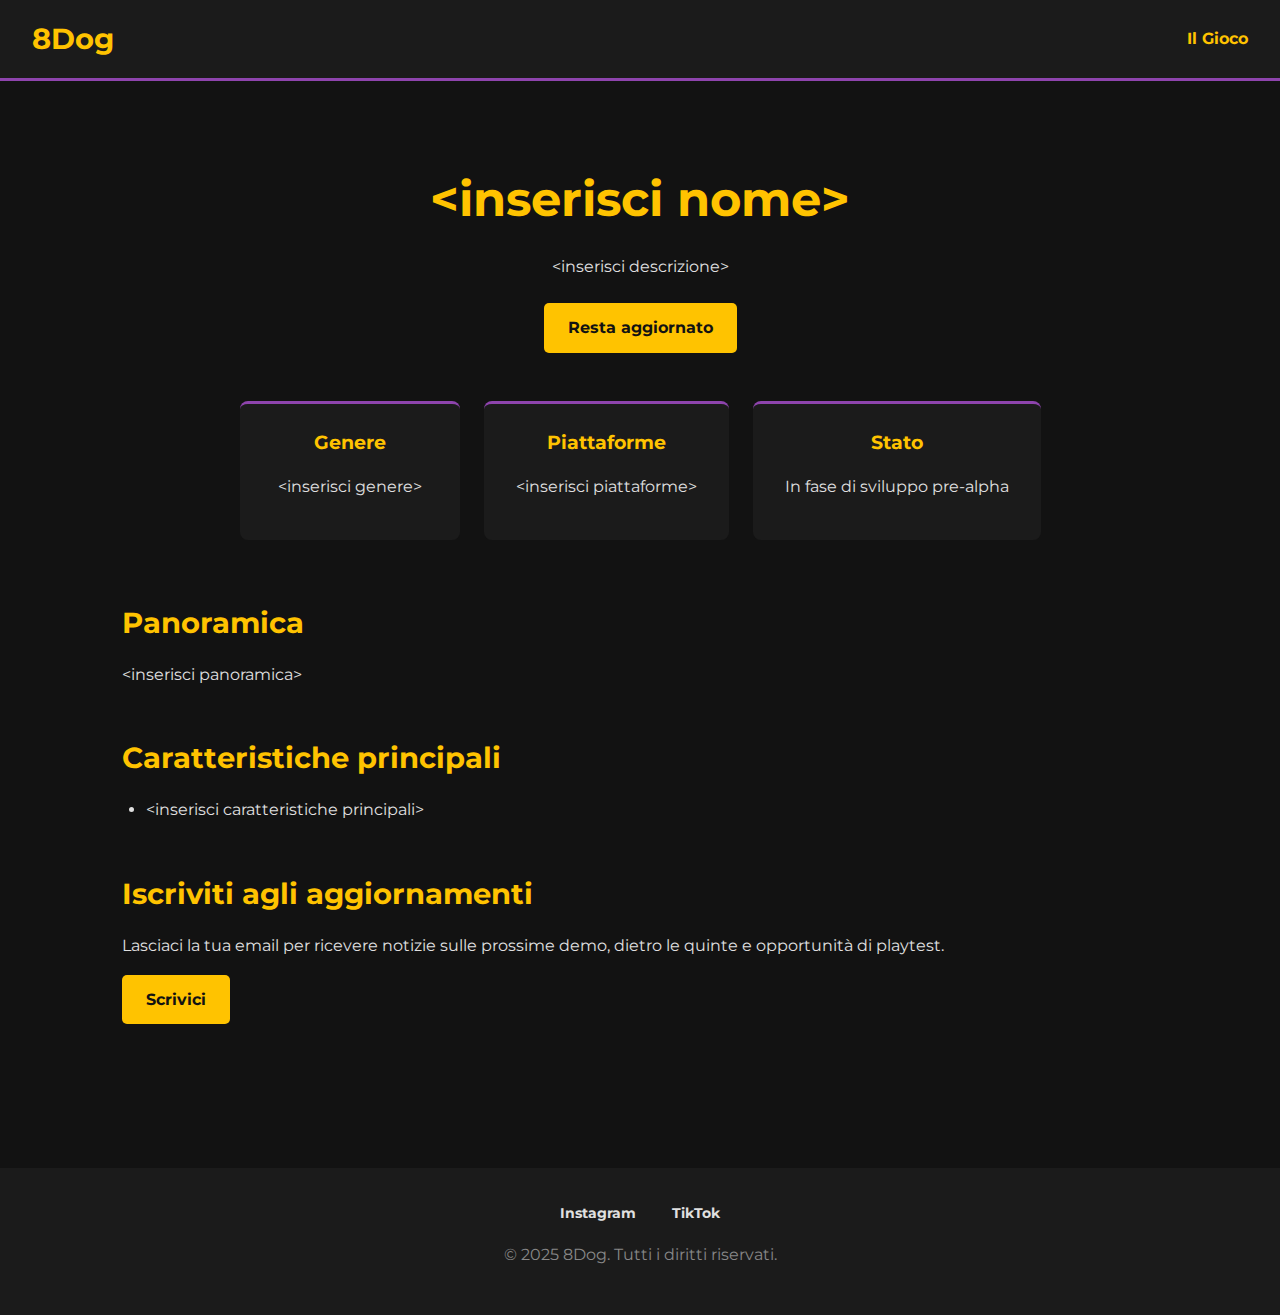
<file: index.html>
<!DOCTYPE html>
<html lang="it">
<head>
    <meta charset="UTF-8">
    <meta name="viewport" content="width=device-width, initial-scale=1.0">
    <meta http-equiv="X-UA-Compatible" content="IE=edge">
    <title>Presentazione Gioco - &lt;inserisci nome&gt;</title>
    <link rel="stylesheet" href="style.css">
</head>
<body>
    <header>
        <div class="logo">8Dog</div>
        <nav>
            <ul>
                <li><a href="gioco.html" class="active">Il Gioco</a></li>
            </ul>
        </nav>
    </header>

    <main>
        <div class="container">
            <section class="game-hero">
                <h1>&lt;inserisci nome&gt;</h1>
                <p>&lt;inserisci descrizione&gt;</p>
                <a href="#iscriviti" class="btn">Resta aggiornato</a>
            </section>

            <div class="game-meta">
                <div class="meta-card">
                    <h3>Genere</h3>
                    <p>&lt;inserisci genere&gt;</p>
                </div>
                <div class="meta-card">
                    <h3>Piattaforme</h3>
                    <p>&lt;inserisci piattaforme&gt;</p>
                </div>
                <div class="meta-card">
                    <h3>Stato</h3>
                    <p>In fase di sviluppo pre-alpha</p>
                </div>
            </div>

            <section class="game-section" id="overview">
                <h2>Panoramica</h2>
                <p>&lt;inserisci panoramica&gt;</p>
            </section>

            <section class="game-section">
                <h2>Caratteristiche principali</h2>
                <ul class="feature-list">
                    <li>&lt;inserisci caratteristiche principali&gt;</li>
                </ul>
            </section>

            <section class="game-section" id="iscriviti">
                <h2>Iscriviti agli aggiornamenti</h2>
                <p>Lasciaci la tua email per ricevere notizie sulle prossime demo, dietro le quinte e opportunità di playtest.</p>
                <a href="mailto:giulio.iacono@itcgmattei.edu.it" class="btn">Scrivici</a>
            </section>
        </div>
    </main>

    <footer>
        <div class="social-links">
            <a href="#" target="_blank">Instagram</a>
            <a href="#" target="_blank">TikTok</a>
        </div>
        <p>&copy; 2025 8Dog. Tutti i diritti riservati.</p>
    </footer>
</body>
</html>
</file>
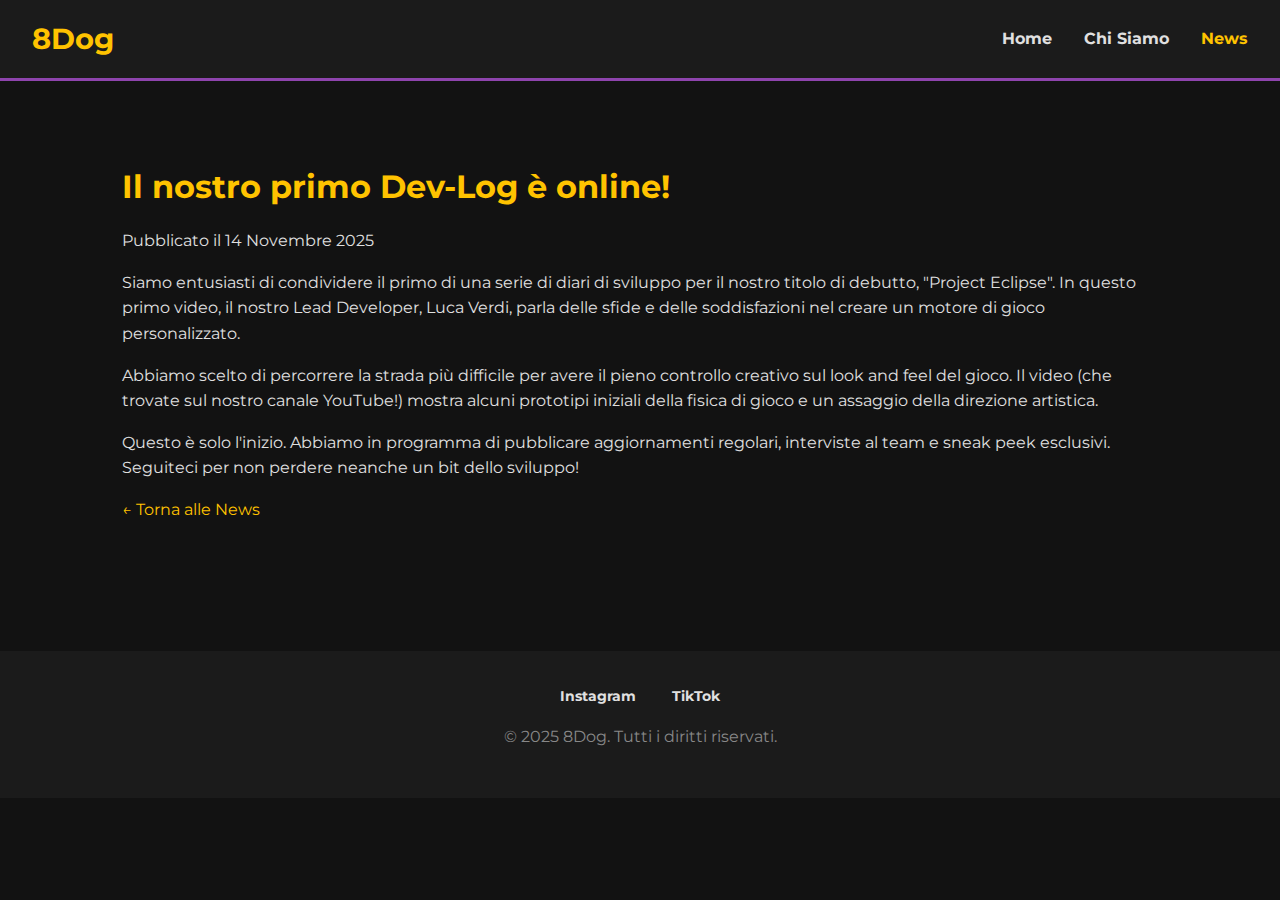
<file: news-devlog-1.html>
<!DOCTYPE html>
<html lang="it">
<head>
    <meta charset="UTF-8">
    <meta name="viewport" content="width=device-width, initial-scale=1.0">
    <title>Il nostro primo Dev-Log è online! - 8Dog</title>
    <link rel="stylesheet" href="style.css">
</head>
<body>

    <header>
        <div class="logo">8Dog</div>
        <nav>
            <ul>
                <li><a href="index.html">Home</a></li>
                <li><a href="chi-siamo.html">Chi Siamo</a></li>
                <li><a href="news.html" class="active">News</a></li>
            </ul>
        </nav>
    </header>

    <main>
        <div class="container">
            <article class="news-articolo-full">
                <h1>Il nostro primo Dev-Log è online!</h1>
                <p class="meta">Pubblicato il 14 Novembre 2025</p>
                
                <div class="contenuto-articolo">
                    <p>Siamo entusiasti di condividere il primo di una serie di diari di sviluppo per il nostro titolo di debutto, "Project Eclipse". In questo primo video, il nostro Lead Developer, Luca Verdi, parla delle sfide e delle soddisfazioni nel creare un motore di gioco personalizzato.</p>
                    <p>Abbiamo scelto di percorrere la strada più difficile per avere il pieno controllo creativo sul look and feel del gioco. Il video (che trovate sul nostro canale YouTube!) mostra alcuni prototipi iniziali della fisica di gioco e un assaggio della direzione artistica.</p>
                    <p>Questo è solo l'inizio. Abbiamo in programma di pubblicare aggiornamenti regolari, interviste al team e sneak peek esclusivi. Seguiteci per non perdere neanche un bit dello sviluppo!</p>
                </div>

                <a href="news.html" class="back-link">&larr; Torna alle News</a>
            </article>
        </div>
    </main>

    <footer>
        <div class="social-links">
            <a href="#" target="_blank">Instagram</a>
            <a href="#" target="_blank">TikTok</a>
        </div>
        <p>&copy; 2025 8Dog. Tutti i diritti riservati.</p>
    </footer>

</body>
</html>
</file>
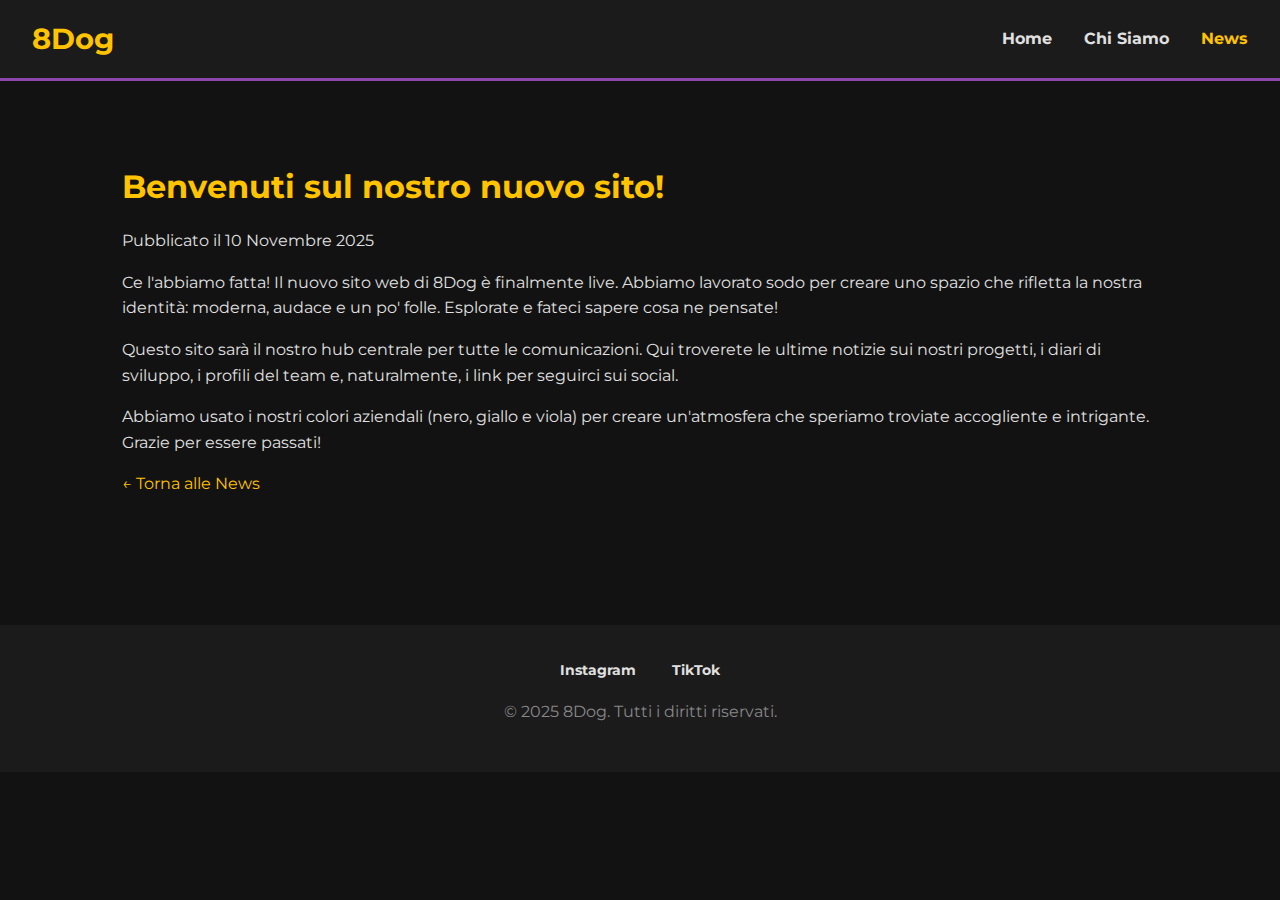
<file: news-sito-live.html>
<!DOCTYPE html>
<html lang="it">
<head>
    <meta charset="UTF-8">
    <meta name="viewport" content="width=device-width, initial-scale=1.0">
    <title>Benvenuti sul nostro nuovo sito! - 8Dog</title>
    <link rel="stylesheet" href="style.css">
</head>
<body>

    <header>
        <div class="logo">8Dog</div>
        <nav>
            <ul>
                <li><a href="index.html">Home</a></li>
                <li><a href="chi-siamo.html">Chi Siamo</a></li>
                <li><a href="news.html" class="active">News</a></li>
            </ul>
        </nav>
    </header>

    <main>
        <div class="container">
            <article class="news-articolo-full">
                <h1>Benvenuti sul nostro nuovo sito!</h1>
                <p class="meta">Pubblicato il 10 Novembre 2025</p>
                
                <div class="contenuto-articolo">
                    <p>Ce l'abbiamo fatta! Il nuovo sito web di 8Dog è finalmente live. Abbiamo lavorato sodo per creare uno spazio che rifletta la nostra identità: moderna, audace e un po' folle. Esplorate e fateci sapere cosa ne pensate!</p>
                    <p>Questo sito sarà il nostro hub centrale per tutte le comunicazioni. Qui troverete le ultime notizie sui nostri progetti, i diari di sviluppo, i profili del team e, naturalmente, i link per seguirci sui social.</p>
                    <p>Abbiamo usato i nostri colori aziendali (nero, giallo e viola) per creare un'atmosfera che speriamo troviate accogliente e intrigante. Grazie per essere passati!</p>
                </div>

                <a href="news.html" class="back-link">&larr; Torna alle News</a>
            </article>
        </div>
    </main>

    <footer>
        <div class="social-links">
            <a href="#" target="_blank">Instagram</a>
            <a href="#" target="_blank">TikTok</a>
        </div>
        <p>&copy; 2025 8Dog. Tutti i diritti riservati.</p>
    </footer>

</body>
</html>
</file>
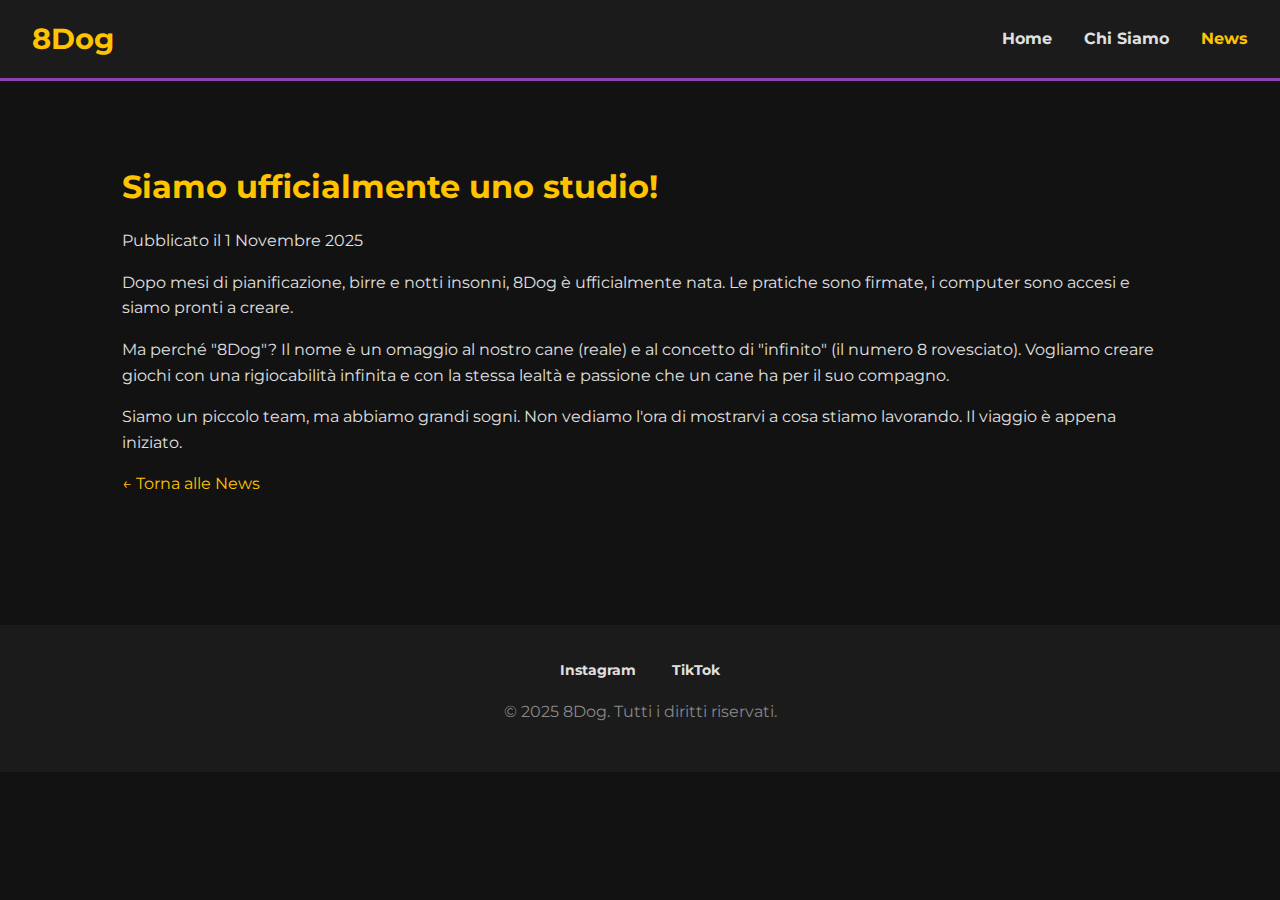
<file: news-studio-nato.html>
<!DOCTYPE html>
<html lang="it">
<head>
    <meta charset="UTF-8">
    <meta name="viewport" content="width=device-width, initial-scale=1.0">
    <title>Siamo ufficialmente uno studio! - 8Dog</title>
    <link rel="stylesheet" href="style.css">
</head>
<body>

    <header>
        <div class="logo">8Dog</div>
        <nav>
            <ul>
                <li><a href="index.html">Home</a></li>
                <li><a href="chi-siamo.html">Chi Siamo</a></li>
                <li><a href="news.html" class="active">News</a></li>
            </ul>
        </nav>
    </header>

    <main>
        <div class="container">
            <article class="news-articolo-full">
                <h1>Siamo ufficialmente uno studio!</h1>
                <p class="meta">Pubblicato il 1 Novembre 2025</p>
                
                <div class="contenuto-articolo">
                    <p>Dopo mesi di pianificazione, birre e notti insonni, 8Dog è ufficialmente nata. Le pratiche sono firmate, i computer sono accesi e siamo pronti a creare.</p>
                    <p>Ma perché "8Dog"? Il nome è un omaggio al nostro cane (reale) e al concetto di "infinito" (il numero 8 rovesciato). Vogliamo creare giochi con una rigiocabilità infinita e con la stessa lealtà e passione che un cane ha per il suo compagno.</p>
                    <p>Siamo un piccolo team, ma abbiamo grandi sogni. Non vediamo l'ora di mostrarvi a cosa stiamo lavorando. Il viaggio è appena iniziato.</p>
                </div>

                <a href="news.html" class="back-link">&larr; Torna alle News</a>
            </article>
        </div>
    </main>

    <footer>
        <div class="social-links">
            <a href="#" target="_blank">Instagram</a>
            <a href="#" target="_blank">TikTok</a>
        </div>
        <p>&copy; 2025 8Dog. Tutti i diritti riservati.</p>
    </footer>

</body>
</html>
</file>
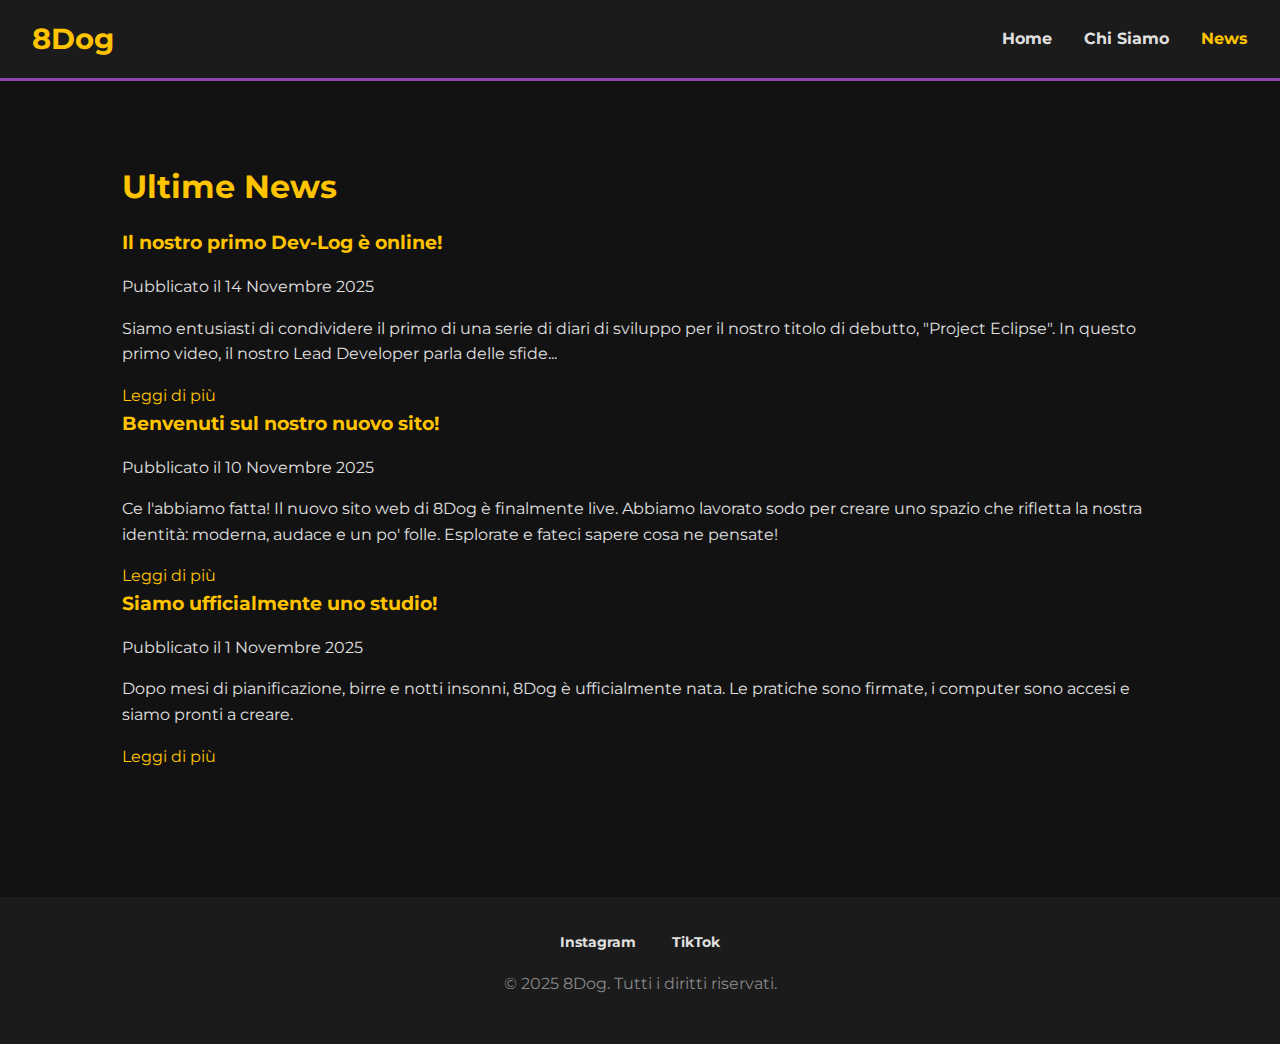
<file: news.html>
<!DOCTYPE html>
<html lang="it">
<head>
    <meta charset="UTF-8">
    <meta name="viewport" content="width=device-width, initial-scale=1.0">
    <title>News - 8Dog</title>
    <link rel="stylesheet" href="style.css">
</head>
<body>

    <header>
        <div class="logo">8Dog</div>
        <nav>
            <ul>
                <li><a href="index.html">Home</a></li>
                <li><a href="chi-siamo.html">Chi Siamo</a></li>
                <li><a href="news.html" class="active">News</a></li>
            </ul>
        </nav>
    </header>

    <main>
        <div class="container">
            <h1>Ultime News</h1>

            <article class="news-article">
                <h3>Il nostro primo Dev-Log è online!</h3>
                <p class="meta">Pubblicato il 14 Novembre 2025</p>
                <p>Siamo entusiasti di condividere il primo di una serie di diari di sviluppo per il nostro titolo di debutto, "Project Eclipse". In questo primo video, il nostro Lead Developer parla delle sfide... </p>
                <a href="news-devlog-1.html">Leggi di più</a>
            </article>

            <article class="news-article">
                <h3>Benvenuti sul nostro nuovo sito!</h3>
                <p class="meta">Pubblicato il 10 Novembre 2025</p>
                <p>Ce l'abbiamo fatta! Il nuovo sito web di 8Dog è finalmente live. Abbiamo lavorato sodo per creare uno spazio che rifletta la nostra identità: moderna, audace e un po' folle. Esplorate e fateci sapere cosa ne pensate!</p>
                <a href="news-sito-live.html">Leggi di più</a>
            </article>

            <article class="news-article">
                <h3>Siamo ufficialmente uno studio!</h3>
                <p class="meta">Pubblicato il 1 Novembre 2025</p>
                <p>Dopo mesi di pianificazione, birre e notti insonni, 8Dog è ufficialmente nata. Le pratiche sono firmate, i computer sono accesi e siamo pronti a creare.</p>
                <a href="news-studio-nato.html">Leggi di più</a>
            </article>

        </div>
    </main>

    <footer>
        <div class="social-links">
            <a href="#" target="_blank">Instagram</a>
            <a href="#" target="_blank">TikTok</a>
        </div>
        <p>&copy; 2025 8Dog. Tutti i diritti riservati.</p>
    </footer>

</body>
</html>
</file>
<file: style.css>
@import url('https://fonts.googleapis.com/css2?family=Montserrat:wght@400;700&display=swap');

:root {
  --colore-sfondo: #121212;
  --colore-testo: #E0E0E0;
  --colore-primario: #FFC300;
  --colore-secondario: #8E44AD;
}

* {
  margin: 0;
  padding: 0;
  box-sizing: border-box;
}

body {
  font-family: 'Montserrat', 'Segoe UI', Tahoma, Geneva, Verdana, sans-serif;
  background-color: var(--colore-sfondo);
  color: var(--colore-testo);
  line-height: 1.6;
}

h1,
h2,
h3 {
  color: var(--colore-primario);
  margin-bottom: 1rem;
}

p {
  margin-bottom: 1rem;
}

a {
  color: var(--colore-primario);
  text-decoration: none;
  transition: color 0.3s ease;
}

a:hover,
a:focus {
  color: var(--colore-secondario);
}

.container {
  max-width: 1100px;
  margin: 2rem auto;
  padding: 0 2rem;
}

main {
  padding: 3rem 0;
}

header {
  background-color: #1B1B1B;
  padding: 1rem 2rem;
  display: flex;
  justify-content: space-between;
  align-items: center;
  border-bottom: 3px solid var(--colore-secondario);
}

header .logo {
  font-size: 1.8rem;
  font-weight: 700;
  color: var(--colore-primario);
}

header nav ul {
  list-style: none;
  display: -webkit-box;
  display: -ms-flexbox;
  display: flex;
  gap: 2rem;
}

header nav ul li + li {
  margin-left: 2rem;
}

@supports (gap: 2rem) {
  header nav ul li + li {
    margin-left: 0;
  }
}

header nav a {
  color: var(--colore-testo);
  font-weight: 700;
  transition: color 0.3s ease;
}

header nav a:hover,
header nav a:focus,
header nav a.active {
  color: var(--colore-primario);
}

.game-hero {
  text-align: center;
  margin-bottom: 3rem;
}

.game-hero h1 {
  font-size: 3rem;
}

.game-hero p {
  max-width: 700px;
  margin: 0.5rem auto 1.5rem;
}

.game-meta {
  display: -webkit-box;
  display: -ms-flexbox;
  display: flex;
  -webkit-box-flex: 0;
  -ms-flex-wrap: wrap;
  flex-wrap: wrap;
  -webkit-box-pack: center;
  -ms-flex-pack: center;
  justify-content: center;
  margin: -0.75rem;
  margin-bottom: 3rem;
}

.game-meta .meta-card {
  background-color: #1B1B1B;
  padding: 1.5rem 2rem;
  border-radius: 8px;
  min-width: 220px;
  border-top: 3px solid var(--colore-secondario);
  text-align: center;
  margin: 0.75rem;
}

.game-section {
  margin-bottom: 3rem;
}

.game-section h2 {
  font-size: 1.8rem;
}

.feature-list {
  list-style: disc;
  padding-left: 1.5rem;
}

.feature-list li {
  margin-bottom: 0.75rem;
}

.btn {
  display: inline-block;
  background-color: var(--colore-primario);
  color: var(--colore-sfondo);
  padding: 12px 24px;
  font-weight: 700;
  border-radius: 5px;
  transition: transform 0.3s ease, background-color 0.3s ease;
}

.btn:hover,
.btn:focus {
  background-color: var(--colore-secondario);
  color: var(--colore-testo);
  transform: scale(1.05);
}

footer {
  text-align: center;
  padding: 2rem;
  margin-top: 3rem;
  background-color: #1B1B1B;
  color: #888;
}

.social-links {
  margin-bottom: 1rem;
}

.social-links a {
  color: var(--colore-testo);
  margin: 0 1rem;
  font-weight: 700;
  font-size: 0.9rem;
  transition: color 0.3s ease;
}

.social-links a:hover,
.social-links a:focus {
  color: var(--colore-primario);
}
</file>
